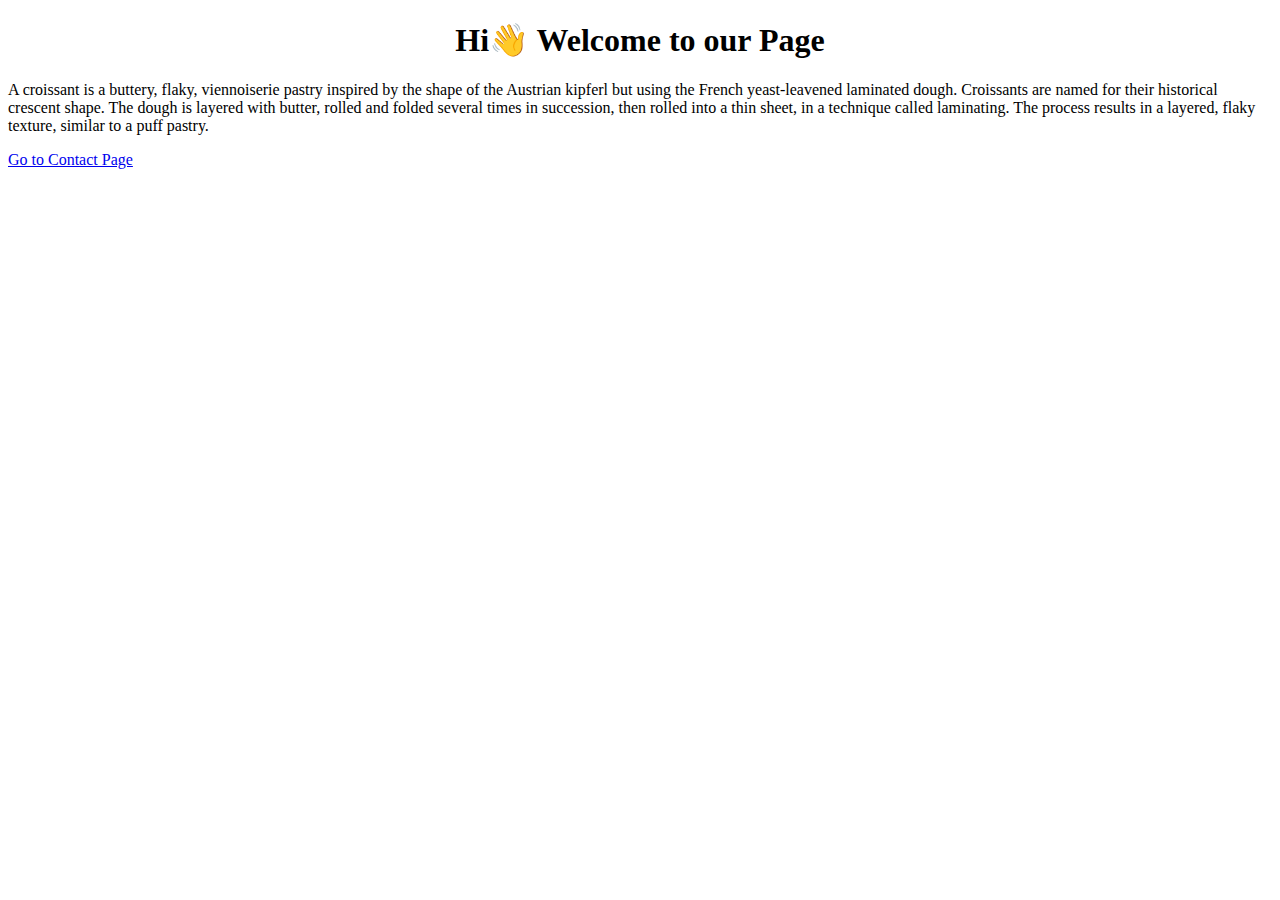
<file: index.html>
<!DOCTYPE html>
<html lang="en">
<head>
    <meta charset="UTF-8">
    <meta name="viewport" content="width=device-width, initial-scale=1.0">
    <link rel="stylesheet" href="src/style.css">
    <title>Index Page</title>
</head>
<body>
    <h1>Hi👋 Welcome to our Page</h1>
    <p>A croissant is a buttery, flaky, viennoiserie pastry inspired by the shape of the Austrian kipferl but using the French yeast-leavened laminated dough.
        Croissants are named for their historical crescent shape. 
        The dough is layered with butter, rolled and folded several times in succession, then rolled into a thin sheet, in a technique called laminating. 
        The process results in a layered, flaky texture, similar to a puff pastry.</p>
<a href="contact.html">Go to Contact Page</a>
</body>
</html>
</file>
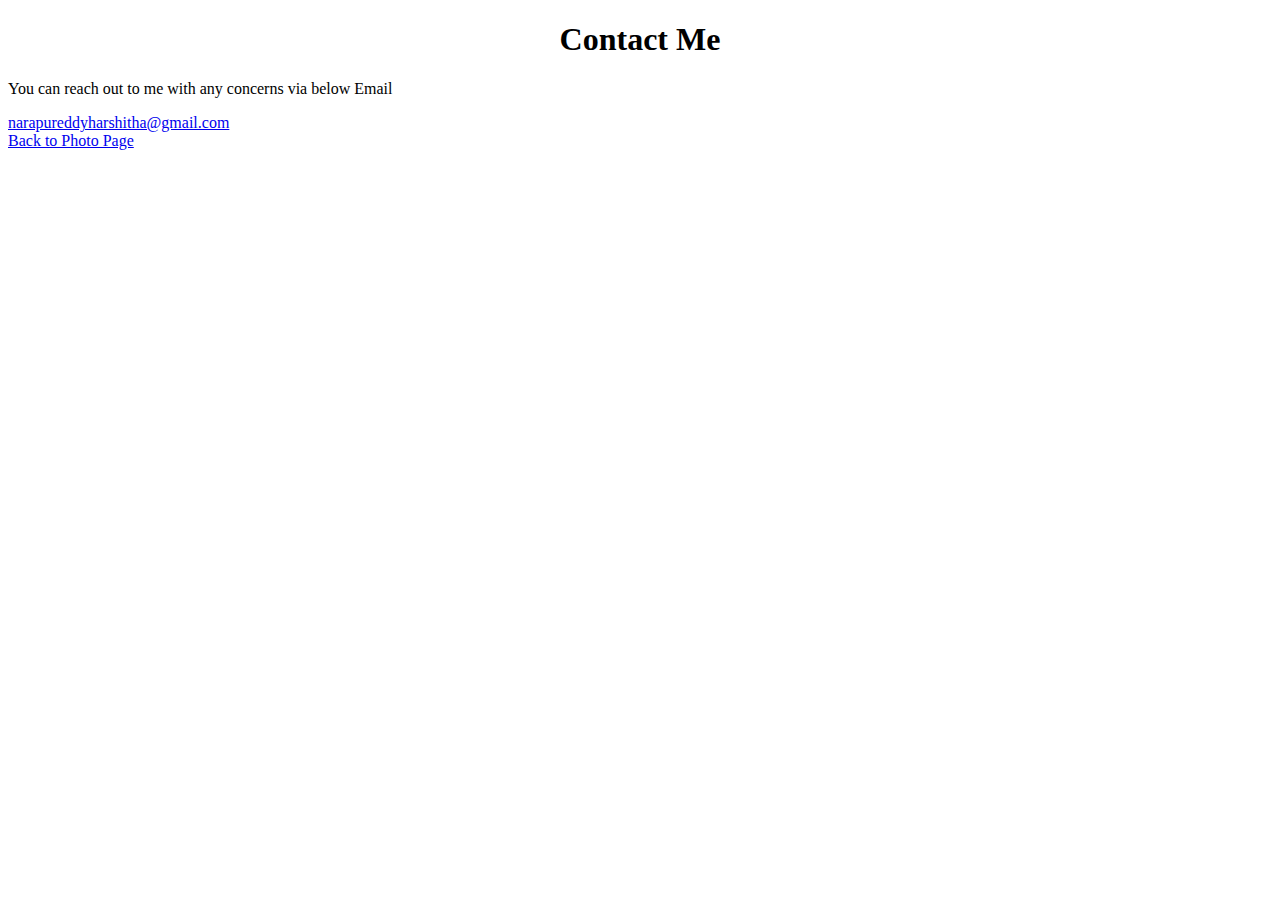
<file: contact.html>
<!DOCTYPE html>
<html lang="en">
<head>
    <meta charset="UTF-8">
    <meta name="viewport" content="width=device-width, initial-scale=1.0">
    <link rel="stylesheet" href="src/style.css">
    <title>Contact Page</title>
</head>
<body>
    <h1>Contact Me</h1>
    <p>You can reach out to me with any concerns via below Email</p>
    <a href="mailto:narapureddyharshitha@gmail.com" class="mail">narapureddyharshitha@gmail.com</a>
    <br />
    <a href="photo.html">Back to Photo Page</a>
</body>
</html>
</file>
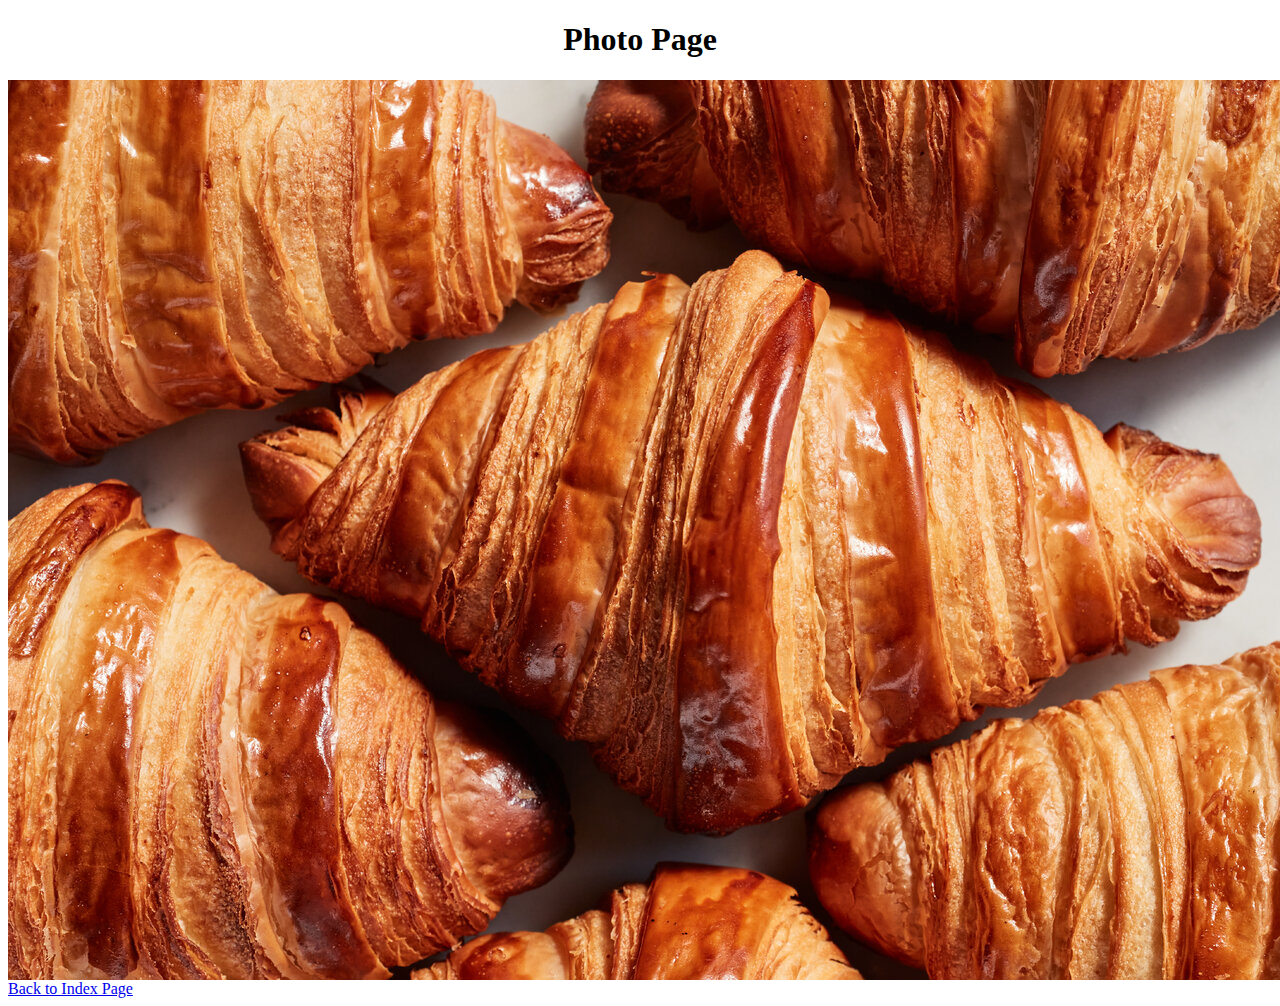
<file: photo.html>
<!DOCTYPE html>
<html lang="en">
<head>
    <meta charset="UTF-8">
    <meta name="viewport" content="width=device-width, initial-scale=1.0">
    <link rel="stylesheet" href="src/style.css">
    <title>Photo Page</title>
</head>
<body>
    <h1>Photo Page</h1>
    <img src="Images/croissants.jpg" alt="croissants Image" />
    <a href="index.html">Back to Index Page</a>
</body>
</html>
</file>
<file: src/style.css>
h1 {
    text-align: center;
}

a {
    text-align: left;
}

img {
    display:block;
    margin:0 auto;
}

a .mail {
    font-size: medium;
    
}
</file>
